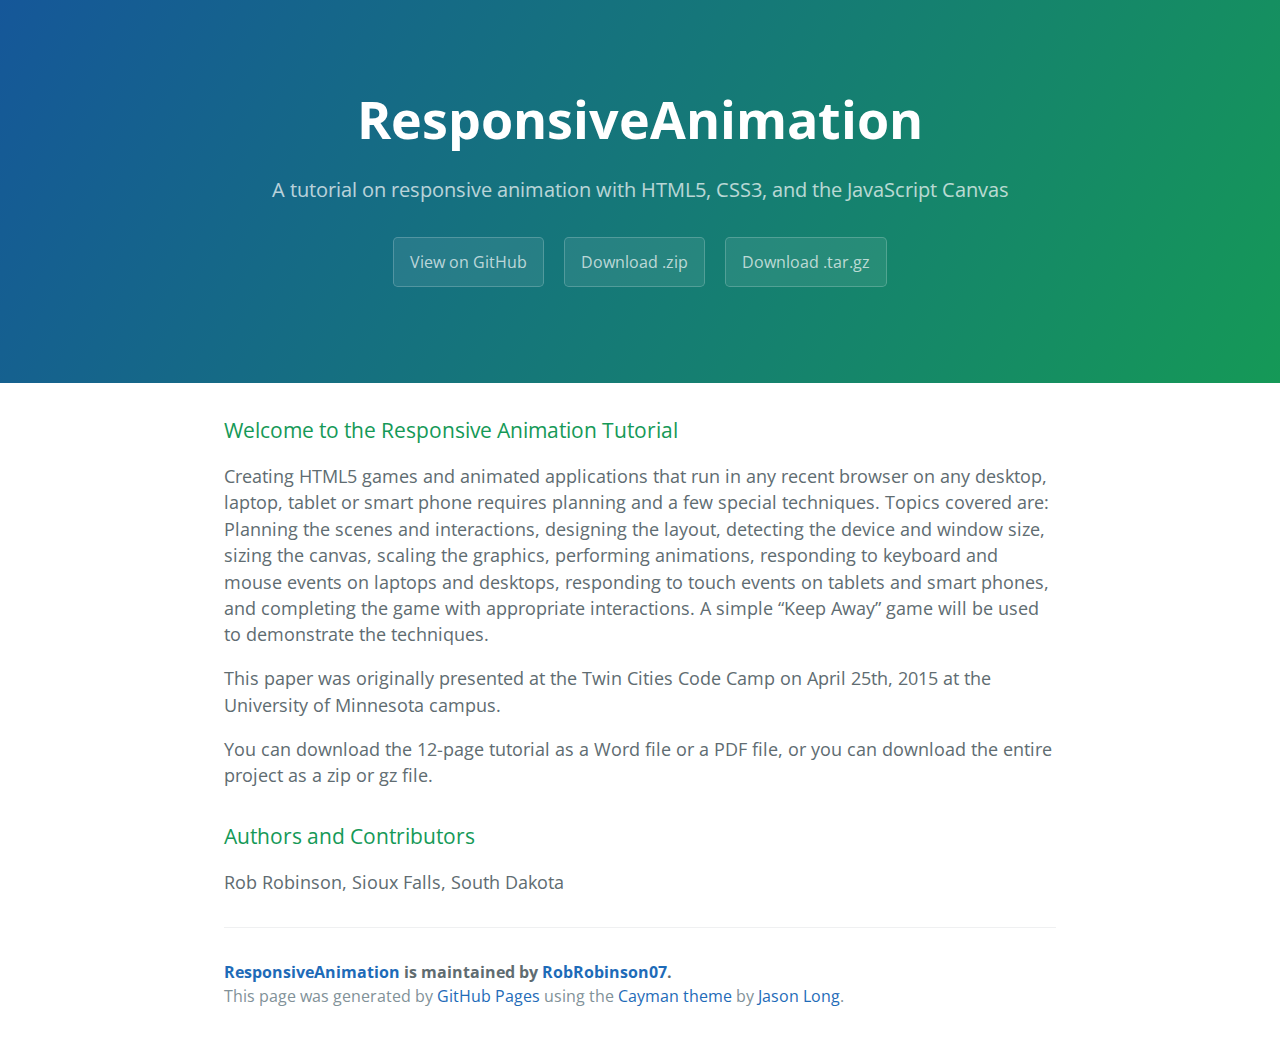
<file: index.html>
<!DOCTYPE html>
<html lang="en-us">
  <head>
    <meta charset="UTF-8">
    <title>ResponsiveAnimation by RobRobinson07</title>
    <meta name="viewport" content="width=device-width, initial-scale=1">
    <link rel="stylesheet" type="text/css" href="stylesheets/normalize.css" media="screen">
    <link href='http://fonts.googleapis.com/css?family=Open+Sans:400,700' rel='stylesheet' type='text/css'>
    <link rel="stylesheet" type="text/css" href="stylesheets/stylesheet.css" media="screen">
    <link rel="stylesheet" type="text/css" href="stylesheets/github-light.css" media="screen">
  </head>
  <body>
    <section class="page-header">
      <h1 class="project-name">ResponsiveAnimation</h1>
      <h2 class="project-tagline">A tutorial on responsive animation with HTML5, CSS3, and the JavaScript Canvas</h2>
      <a href="https://github.com/RobRobinson07/ResponsiveAnimation" class="btn">View on GitHub</a>
      <a href="https://github.com/RobRobinson07/ResponsiveAnimation/zipball/master" class="btn">Download .zip</a>
      <a href="https://github.com/RobRobinson07/ResponsiveAnimation/tarball/master" class="btn">Download .tar.gz</a>
    </section>

    <section class="main-content">
      <h3>
<a id="welcome-to-github-pages" class="anchor" href="#welcome-to-github-pages" aria-hidden="true"><span class="octicon octicon-link"></span></a>Welcome to the Responsive Animation Tutorial</h3>

<p>Creating HTML5 games and animated applications that run in any recent browser on any desktop, laptop, tablet or smart phone requires planning and a few special techniques.  Topics covered are: Planning the scenes and interactions, designing the layout, detecting the device and window size, sizing the canvas, scaling the graphics, performing animations, responding to keyboard and mouse events on laptops and desktops, responding to touch events on tablets and smart phones, and completing the game with appropriate interactions. A simple “Keep Away” game will be used to demonstrate the techniques.</p>

<p>This paper was originally presented at the Twin Cities Code Camp on April 25th, 2015 at the University of Minnesota campus.</p>

<p>You can download the 12-page tutorial as a Word file or a PDF file, or you can download the entire project as a zip or gz file.</p>

<h3>

<h3>
<a id="authors-and-contributors" class="anchor" href="#authors-and-contributors" aria-hidden="true"><span class="octicon octicon-link"></span></a>Authors and Contributors</h3>

<p>Rob Robinson, Sioux Falls, South Dakota</p>


      <footer class="site-footer">
        <span class="site-footer-owner"><a href="https://github.com/RobRobinson07/ResponsiveAnimation">ResponsiveAnimation</a> is maintained by <a href="https://github.com/RobRobinson07">RobRobinson07</a>.</span>

        <span class="site-footer-credits">This page was generated by <a href="https://pages.github.com">GitHub Pages</a> using the <a href="https://github.com/jasonlong/cayman-theme">Cayman theme</a> by <a href="https://twitter.com/jasonlong">Jason Long</a>.</span>
      </footer>

    </section>

  
  </body>
</html>
</file>
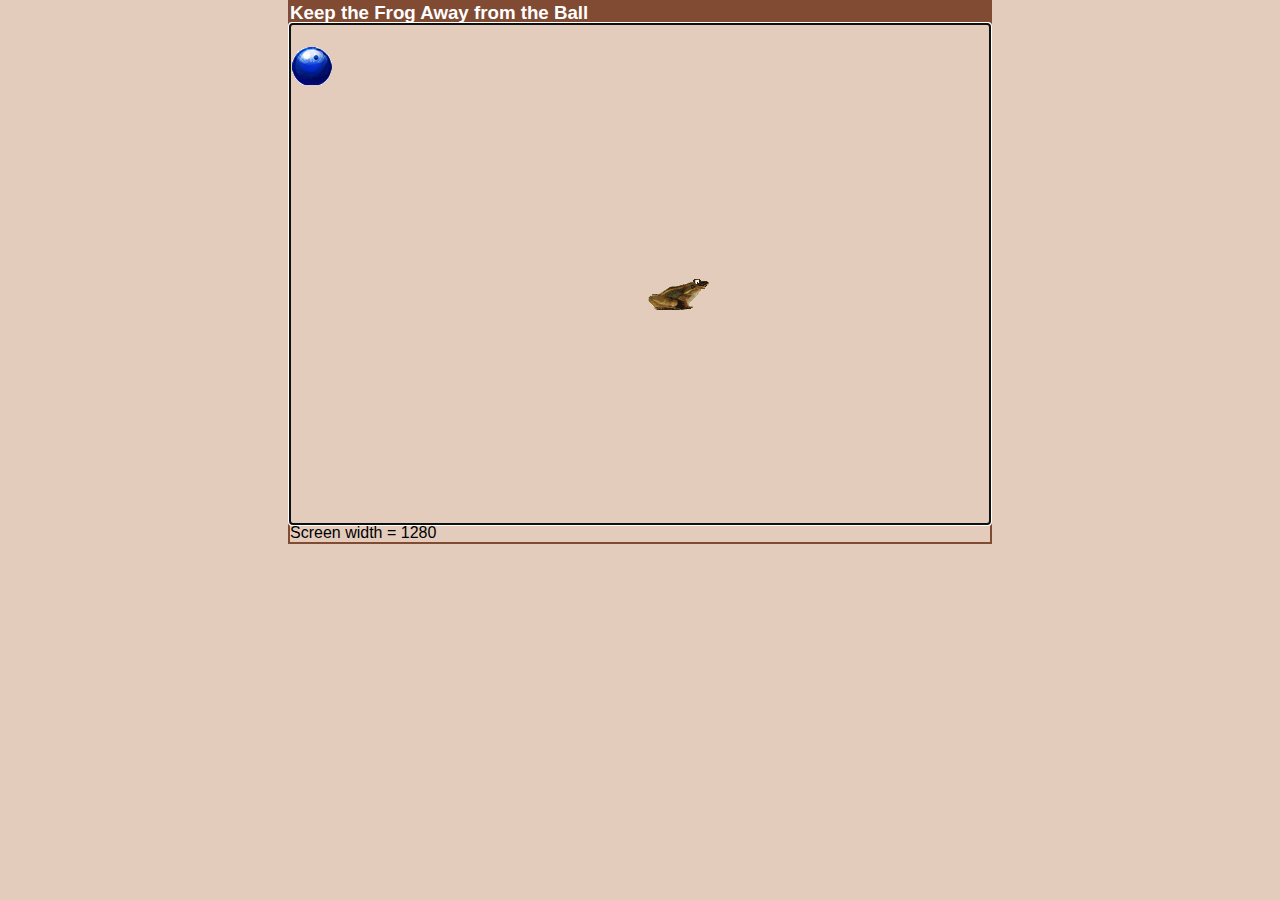
<file: keepAway.html>
<!doctype html> <!-- Keep Away game � Responsive Animation with HTML5 -->
<html lang="en">
<head>
	<meta charset="utf-8">
	<meta name="HandheldFriendly" content="true" />
	<meta name="MobileOptimized" content="320" />
	<meta name="Viewport" content="width=device-width" />	
	<title>Keep Away Game</title>
	<link rel="stylesheet" href="keepAway.css" media="screen, projection" />
	<script src="keepAway.js"></script>
</head>
<body onload="init()">
    <h3>Keep the Frog Away from the Ball</h3>  
    <canvas id="canvas" width="700" height="500" tabindex="1"> 
         Your browser does not support canvas.
    </canvas>
	<p><span id="windowWidth">screen width = </span></p>
</body>
</html>
</file>
<file: stylesheets/stylesheet.css>
* {
  box-sizing: border-box; }

body {
  padding: 0;
  margin: 0;
  font-family: "Open Sans", "Helvetica Neue", Helvetica, Arial, sans-serif;
  font-size: 16px;
  line-height: 1.5;
  color: #606c71; }

a {
  color: #1e6bb8;
  text-decoration: none; }
  a:hover {
    text-decoration: underline; }

.btn {
  display: inline-block;
  margin-bottom: 1rem;
  color: rgba(255, 255, 255, 0.7);
  background-color: rgba(255, 255, 255, 0.08);
  border-color: rgba(255, 255, 255, 0.2);
  border-style: solid;
  border-width: 1px;
  border-radius: 0.3rem;
  transition: color 0.2s, background-color 0.2s, border-color 0.2s; }
  .btn + .btn {
    margin-left: 1rem; }

.btn:hover {
  color: rgba(255, 255, 255, 0.8);
  text-decoration: none;
  background-color: rgba(255, 255, 255, 0.2);
  border-color: rgba(255, 255, 255, 0.3); }

@media screen and (min-width: 64em) {
  .btn {
    padding: 0.75rem 1rem; } }

@media screen and (min-width: 42em) and (max-width: 64em) {
  .btn {
    padding: 0.6rem 0.9rem;
    font-size: 0.9rem; } }

@media screen and (max-width: 42em) {
  .btn {
    display: block;
    width: 100%;
    padding: 0.75rem;
    font-size: 0.9rem; }
    .btn + .btn {
      margin-top: 1rem;
      margin-left: 0; } }

.page-header {
  color: #fff;
  text-align: center;
  background-color: #159957;
  background-image: linear-gradient(120deg, #155799, #159957); }

@media screen and (min-width: 64em) {
  .page-header {
    padding: 5rem 6rem; } }

@media screen and (min-width: 42em) and (max-width: 64em) {
  .page-header {
    padding: 3rem 4rem; } }

@media screen and (max-width: 42em) {
  .page-header {
    padding: 2rem 1rem; } }

.project-name {
  margin-top: 0;
  margin-bottom: 0.1rem; }

@media screen and (min-width: 64em) {
  .project-name {
    font-size: 3.25rem; } }

@media screen and (min-width: 42em) and (max-width: 64em) {
  .project-name {
    font-size: 2.25rem; } }

@media screen and (max-width: 42em) {
  .project-name {
    font-size: 1.75rem; } }

.project-tagline {
  margin-bottom: 2rem;
  font-weight: normal;
  opacity: 0.7; }

@media screen and (min-width: 64em) {
  .project-tagline {
    font-size: 1.25rem; } }

@media screen and (min-width: 42em) and (max-width: 64em) {
  .project-tagline {
    font-size: 1.15rem; } }

@media screen and (max-width: 42em) {
  .project-tagline {
    font-size: 1rem; } }

.main-content :first-child {
  margin-top: 0; }
.main-content img {
  max-width: 100%; }
.main-content h1, .main-content h2, .main-content h3, .main-content h4, .main-content h5, .main-content h6 {
  margin-top: 2rem;
  margin-bottom: 1rem;
  font-weight: normal;
  color: #159957; }
.main-content p {
  margin-bottom: 1em; }
.main-content code {
  padding: 2px 4px;
  font-family: Consolas, "Liberation Mono", Menlo, Courier, monospace;
  font-size: 0.9rem;
  color: #383e41;
  background-color: #f3f6fa;
  border-radius: 0.3rem; }
.main-content pre {
  padding: 0.8rem;
  margin-top: 0;
  margin-bottom: 1rem;
  font: 1rem Consolas, "Liberation Mono", Menlo, Courier, monospace;
  color: #567482;
  word-wrap: normal;
  background-color: #f3f6fa;
  border: solid 1px #dce6f0;
  border-radius: 0.3rem; }
  .main-content pre > code {
    padding: 0;
    margin: 0;
    font-size: 0.9rem;
    color: #567482;
    word-break: normal;
    white-space: pre;
    background: transparent;
    border: 0; }
.main-content .highlight {
  margin-bottom: 1rem; }
  .main-content .highlight pre {
    margin-bottom: 0;
    word-break: normal; }
.main-content .highlight pre, .main-content pre {
  padding: 0.8rem;
  overflow: auto;
  font-size: 0.9rem;
  line-height: 1.45;
  border-radius: 0.3rem; }
.main-content pre code, .main-content pre tt {
  display: inline;
  max-width: initial;
  padding: 0;
  margin: 0;
  overflow: initial;
  line-height: inherit;
  word-wrap: normal;
  background-color: transparent;
  border: 0; }
  .main-content pre code:before, .main-content pre code:after, .main-content pre tt:before, .main-content pre tt:after {
    content: normal; }
.main-content ul, .main-content ol {
  margin-top: 0; }
.main-content blockquote {
  padding: 0 1rem;
  margin-left: 0;
  color: #819198;
  border-left: 0.3rem solid #dce6f0; }
  .main-content blockquote > :first-child {
    margin-top: 0; }
  .main-content blockquote > :last-child {
    margin-bottom: 0; }
.main-content table {
  display: block;
  width: 100%;
  overflow: auto;
  word-break: normal;
  word-break: keep-all; }
  .main-content table th {
    font-weight: bold; }
  .main-content table th, .main-content table td {
    padding: 0.5rem 1rem;
    border: 1px solid #e9ebec; }
.main-content dl {
  padding: 0; }
  .main-content dl dt {
    padding: 0;
    margin-top: 1rem;
    font-size: 1rem;
    font-weight: bold; }
  .main-content dl dd {
    padding: 0;
    margin-bottom: 1rem; }
.main-content hr {
  height: 2px;
  padding: 0;
  margin: 1rem 0;
  background-color: #eff0f1;
  border: 0; }

@media screen and (min-width: 64em) {
  .main-content {
    max-width: 64rem;
    padding: 2rem 6rem;
    margin: 0 auto;
    font-size: 1.1rem; } }

@media screen and (min-width: 42em) and (max-width: 64em) {
  .main-content {
    padding: 2rem 4rem;
    font-size: 1.1rem; } }

@media screen and (max-width: 42em) {
  .main-content {
    padding: 2rem 1rem;
    font-size: 1rem; } }

.site-footer {
  padding-top: 2rem;
  margin-top: 2rem;
  border-top: solid 1px #eff0f1; }

.site-footer-owner {
  display: block;
  font-weight: bold; }

.site-footer-credits {
  color: #819198; }

@media screen and (min-width: 64em) {
  .site-footer {
    font-size: 1rem; } }

@media screen and (min-width: 42em) and (max-width: 64em) {
  .site-footer {
    font-size: 1rem; } }

@media screen and (max-width: 42em) {
  .site-footer {
    font-size: 0.9rem; } }
</file>
<file: stylesheets/github-light.css>
/*
   Copyright 2014 GitHub Inc.

   Licensed under the Apache License, Version 2.0 (the "License");
   you may not use this file except in compliance with the License.
   You may obtain a copy of the License at

       http://www.apache.org/licenses/LICENSE-2.0

   Unless required by applicable law or agreed to in writing, software
   distributed under the License is distributed on an "AS IS" BASIS,
   WITHOUT WARRANTIES OR CONDITIONS OF ANY KIND, either express or implied.
   See the License for the specific language governing permissions and
   limitations under the License.

*/

.pl-c /* comment */ {
  color: #969896;
}

.pl-c1      /* constant, markup.raw, meta.diff.header, meta.module-reference, meta.property-name, support, support.constant, support.variable, variable.other.constant */,
.pl-s .pl-v /* string variable */ {
  color: #0086b3;
}

.pl-e  /* entity */,
.pl-en /* entity.name */ {
  color: #795da3;
}

.pl-s .pl-s1 /* string source */,
.pl-smi      /* storage.modifier.import, storage.modifier.package, storage.type.java, variable.other, variable.parameter.function */ {
  color: #333;
}

.pl-ent /* entity.name.tag */ {
  color: #63a35c;
}

.pl-k /* keyword, storage, storage.type */ {
  color: #a71d5d;
}

.pl-pds              /* punctuation.definition.string, string.regexp.character-class */,
.pl-s                /* string */,
.pl-s .pl-pse .pl-s1 /* string punctuation.section.embedded source */,
.pl-sr               /* string.regexp */,
.pl-sr .pl-cce       /* string.regexp constant.character.escape */,
.pl-sr .pl-sra       /* string.regexp string.regexp.arbitrary-repitition */,
.pl-sr .pl-sre       /* string.regexp source.ruby.embedded */ {
  color: #183691;
}

.pl-v /* variable */ {
  color: #ed6a43;
}

.pl-id /* invalid.deprecated */ {
  color: #b52a1d;
}

.pl-ii /* invalid.illegal */ {
  background-color: #b52a1d;
  color: #f8f8f8;
}

.pl-sr .pl-cce /* string.regexp constant.character.escape */ {
  color: #63a35c;
  font-weight: bold;
}

.pl-ml /* markup.list */ {
  color: #693a17;
}

.pl-mh        /* markup.heading */,
.pl-mh .pl-en /* markup.heading entity.name */,
.pl-ms        /* meta.separator */ {
  color: #1d3e81;
  font-weight: bold;
}

.pl-mq /* markup.quote */ {
  color: #008080;
}

.pl-mi /* markup.italic */ {
  color: #333;
  font-style: italic;
}

.pl-mb /* markup.bold */ {
  color: #333;
  font-weight: bold;
}

.pl-md /* markup.deleted, meta.diff.header.from-file */ {
  background-color: #ffecec;
  color: #bd2c00;
}

.pl-mi1 /* markup.inserted, meta.diff.header.to-file */ {
  background-color: #eaffea;
  color: #55a532;
}

.pl-mdr /* meta.diff.range */ {
  color: #795da3;
  font-weight: bold;
}

.pl-mo /* meta.output */ {
  color: #1d3e81;
}
</file>
<file: keepAway.css>
﻿/* ------------ Style sheet for KeepAway.css ------------------------------- */
/* ------------ reset common attributes margins, borders, etc. ------------- */
    html, body, canvas { margin: 0;  padding: 0;  border: 0;  position: relative; font-family: sans-serif;}
    canvas {  display: block;  }
    html {  background: #e4ccbd;  }
    h3 {   background-color: #814a33;  color: white;  padding: 0;  margin: 0;  }
    p {    padding: 0;  margin: 0;  }

/* ---------Set attributes for desktops and laptops (over 700 pixels) ------ */
@media screen and (min-width: 701px) {
    body {	width: 700px;  margin: 0 auto;
    background: #e4ccbd;  border: 2px solid #814a33;   }
}

/* ---------Set attributes for tablets (481 – 700 pixels) ------------------ */
@media screen and (min-width: 481px) and (max-width:700px) {
    body {  margin: 0;  padding: 0;   background: #e4ccbd;
	 border: 2px solid #814a33;  overflow: hidden;  } 
}

/* ---------Set attributes for smart phones (480 pixels or less.  ) -------- */
@media screen and (max-width: 480px) {
    body {   margin: 0;  padding: 0 0px;   background: #e4ccbd;
	  border: 2px solid #814a33;  overflow: hidden;  }
}
</file>
